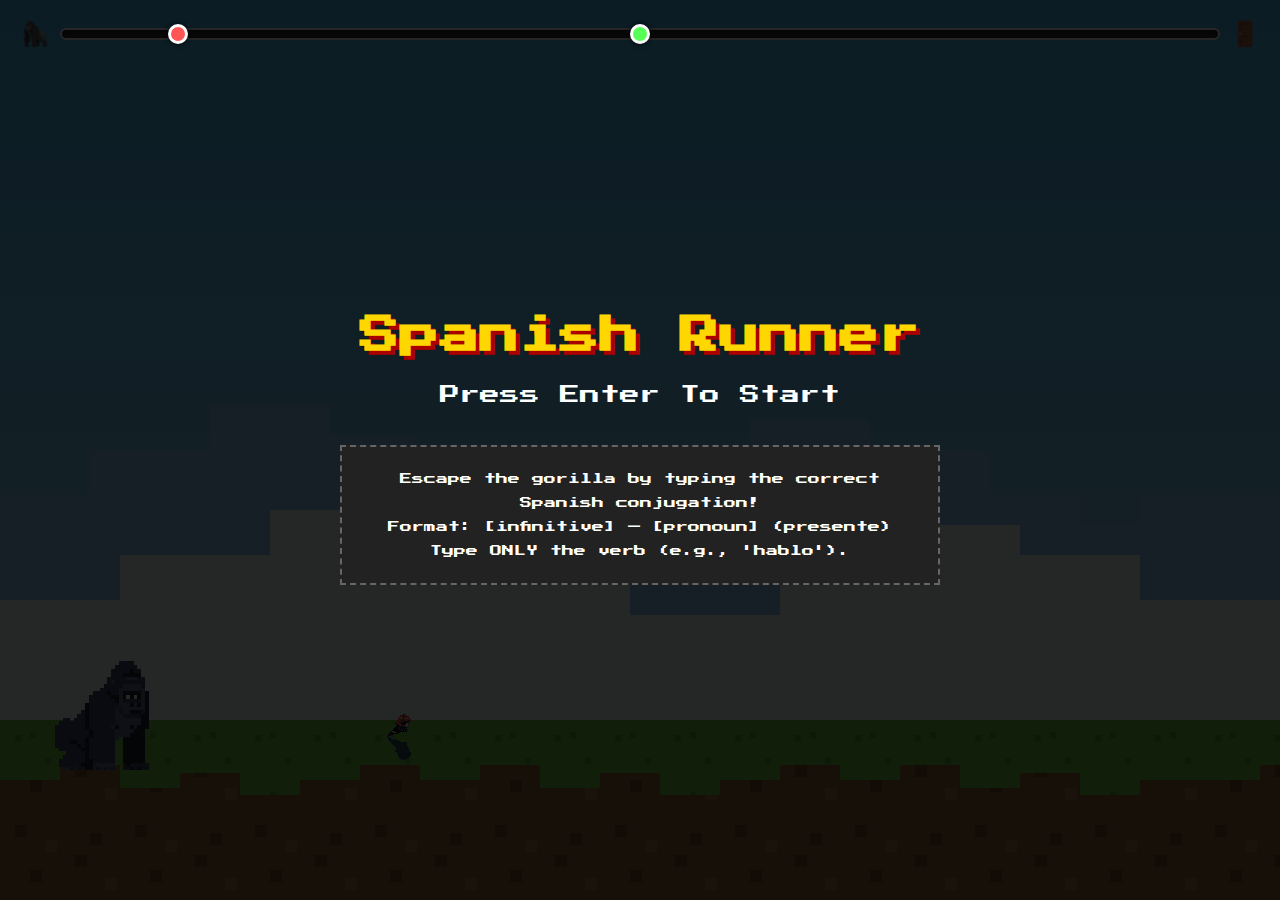
<file: index.html>
<!DOCTYPE html>
<html lang="en">

<head>
    <meta charset="UTF-8">
    <meta name="viewport" content="width=device-width, initial-scale=1.0">
    <title>Spanish Conjugation Runner</title>
    <link rel="preconnect" href="https://fonts.googleapis.com">
    <link rel="preconnect" href="https://fonts.gstatic.com" crossorigin>
    <link href="https://fonts.googleapis.com/css2?family=Press+Start+2P&display=swap" rel="stylesheet">
    <link rel="stylesheet" href="style.css">
</head>

<body>
    <div id="game-container">
        <div id="background"></div>
        <div id="door" class="entity">🚪</div>
        <div id="gorilla" class="entity">
            <div class="gorilla-sprite"></div>
        </div>
        <div id="avatar" class="entity">
            <div class="runner-sprite"></div>
        </div>

        <div id="ui-layer">
            <div id="progress-container">
                <span class="emoji">🦍</span>
                <div id="progress-bar-bg">
                    <div id="progress-bar"></div>
                    <div id="gorilla-marker"></div>
                    <div id="avatar-marker"></div>
                </div>
                <span class="emoji">🚪</span>
            </div>

            <div id="prompt-container" class="hidden">
                <div id="verb-prompt"></div>
                <input type="text" id="answer-input" placeholder="Conjugate..." autocomplete="off">
            </div>

            <div id="message-overlay" class="overlay">
                <h1 id="overlay-title">Spanish Runner</h1>
                <p id="overlay-text">Press Enter To Start</p>
                <div class="instructions">
                    <p>Escape the gorilla by typing the correct Spanish conjugation!</p>
                    <p>Format: [infinitive] — [pronoun] (presente)</p>
                    <p>Type ONLY the verb (e.g., 'hablo').</p>
                </div>
            </div>
        </div>
    </div>
    <script src="script.js"></script>
</body>

</html>
</file>
<file: style.css>
:root {
    --bg-color: #5c94fc;
    --ground-color: #00aa00;
    --text-color: #ffffff;
    --error-color: #ff5555;
    --success-color: #55ff55;
    --panel-bg: rgba(0, 0, 0, 0.7);
    --pixel-font: 'Press Start 2P', cursive;
}

* {
    box-sizing: border-box;
    margin: 0;
    padding: 0;
}

body {
    background-color: #222;
    color: var(--text-color);
    font-family: var(--pixel-font);
    display: flex;
    justify-content: center;
    align-items: center;
    height: 100vh;
    overflow: hidden;
}

#game-container {
    position: relative;
    width: 100vw;
    height: 100vh;
    background-color: var(--bg-color);
    overflow: hidden;
}

#background {
    position: absolute;
    top: 0;
    left: 0;
    width: 100vw;
    height: 100vh;
    background-image: url('background.svg');
    /* Stretch so grass is consistently placed */
    background-size: auto 100%;
    background-repeat: repeat-x;
    background-position: left bottom;
}

.entity {
    position: absolute;
    bottom: 14vh;
    /* Stands on the grass */
    transform: translateX(-50%);
    transition: left 0.2s linear;
}

.entity img {
    height: 100px;
    object-fit: contain;
    image-rendering: pixelated;
}

.gorilla-sprite {
    width: 120px;
    height: 120px;
    background-image: url('gorilla.png');
    background-size: contain;
    background-repeat: no-repeat;
    background-position: center bottom;
    image-rendering: pixelated;
    animation: gorilla-run 0.4s infinite alternate ease-in-out;
    transform-origin: bottom center;
}

@keyframes gorilla-run {
    0% {
        transform: scaleY(0.95) scaleX(1.05) translateY(0px) rotate(-5deg);
    }

    50% {
        transform: scaleY(1.05) scaleX(0.95) translateY(-10px) rotate(0deg);
    }

    100% {
        transform: scaleY(0.95) scaleX(1.05) translateY(0px) rotate(5deg);
    }
}

.runner-sprite {
    width: 100px;
    height: 100px;
    background-image: url('runner.png');
    background-size: contain;
    background-repeat: no-repeat;
    background-position: center bottom;
    image-rendering: pixelated;
    animation: runner-run 0.3s infinite alternate ease-in-out;
    transform-origin: bottom center;
}

@keyframes runner-run {
    0% {
        transform: scaleY(0.95) scaleX(1.05) translateY(0px) rotate(5deg);
    }

    50% {
        transform: scaleY(1.05) scaleX(0.95) translateY(-15px) rotate(15deg);
    }

    100% {
        transform: scaleY(0.95) scaleX(1.05) translateY(0px) rotate(25deg);
    }
}

/* Fallback styles in case image fails */
#avatar {
    left: 400px;
    z-index: 10;
}

#gorilla {
    left: 100px;
    z-index: 10;
}

#door {
    left: 800px;
    bottom: 14vh;
    font-size: 80px;
    z-index: 5;
    display: none;
    /* Hide until end */
}

#ui-layer {
    position: absolute;
    top: 0;
    left: 0;
    width: 100%;
    height: 100%;
    pointer-events: none;
    /* Let clicks pass to game, if any */
    z-index: 20;
    display: flex;
    flex-direction: column;
}

#progress-container {
    display: flex;
    align-items: center;
    padding: 20px;
    width: 100%;
    gap: 10px;
}

#progress-bar-bg {
    flex-grow: 1;
    height: 12px;
    background-color: #333;
    border: 2px solid #fff;
    border-radius: 6px;
    position: relative;
    box-shadow: inset 0 2px 4px rgba(0, 0, 0, 0.5);
}

#avatar-marker,
#gorilla-marker {
    position: absolute;
    top: 50%;
    /* Center vertically over the bar */
    width: 20px;
    height: 20px;
    border-radius: 50%;
    /* Make them points/circles */
    margin-top: -10px;
    /* Offset by half the height to perfectly center */
    border: 3px solid #fff;
    box-shadow: 0 0 5px rgba(0, 0, 0, 0.8);
    z-index: 10;
}

#avatar-marker {
    background-color: #55ff55;
    left: 50%;
    transform: translateX(-50%);
}

#gorilla-marker {
    background-color: #ff5555;
    left: 10%;
    transform: translateX(-50%);
}

.emoji {
    font-size: 24px;
    font-family: sans-serif;
}

#prompt-container {
    position: absolute;
    bottom: 180px;
    left: 50%;
    transform: translateX(-50%);
    background-color: var(--panel-bg);
    padding: 20px;
    border: 4px solid #fff;
    text-align: center;
    pointer-events: auto;
    /* Re-enable pointer events for input */
    width: 90%;
    max-width: 600px;
}

.hidden {
    display: none !important;
}

#verb-prompt {
    font-size: 20px;
    margin-bottom: 20px;
    line-height: 1.5;
    color: #ffd700;
    text-shadow: 2px 2px 0px #000;
}

#answer-input {
    width: 100%;
    padding: 15px;
    font-family: var(--pixel-font);
    font-size: 16px;
    border: 4px solid #fff;
    background-color: #222;
    color: #fff;
    outline: none;
    text-align: center;
    text-transform: lowercase;
}

#answer-input:focus {
    border-color: #ffd700;
}

.shake {
    animation: shake 0.5s cubic-bezier(.36, .07, .19, .97) both;
    border-color: var(--error-color) !important;
}

@keyframes shake {

    10%,
    90% {
        transform: translateX(-1px);
    }

    20%,
    80% {
        transform: translateX(2px);
    }

    30%,
    50%,
    70% {
        transform: translateX(-4px);
    }

    40%,
    60% {
        transform: translateX(4px);
    }
}

.success {
    animation: pulse 0.5s ease-out both;
    border-color: var(--success-color) !important;
}

@keyframes pulse {
    0% {
        transform: scale(1);
    }

    50% {
        transform: scale(1.05);
    }

    100% {
        transform: scale(1);
    }
}

.overlay {
    position: absolute;
    top: 0;
    left: 0;
    width: 100%;
    height: 100%;
    background-color: rgba(0, 0, 0, 0.85);
    display: flex;
    flex-direction: column;
    justify-content: center;
    align-items: center;
    text-align: center;
    padding: 40px;
    pointer-events: auto;
}

#overlay-title {
    font-size: 40px;
    margin-bottom: 30px;
    color: #ffd700;
    text-shadow: 4px 4px 0px #aa0000;
}

#overlay-text {
    font-size: 20px;
    margin-bottom: 40px;
    animation: blink 1s infinite step-end;
}

@keyframes blink {
    50% {
        opacity: 0;
    }
}

.instructions {
    font-size: 12px;
    line-height: 2;
    background-color: #222;
    border: 2px dashed #666;
    padding: 20px;
    max-width: 600px;
}
</file>
